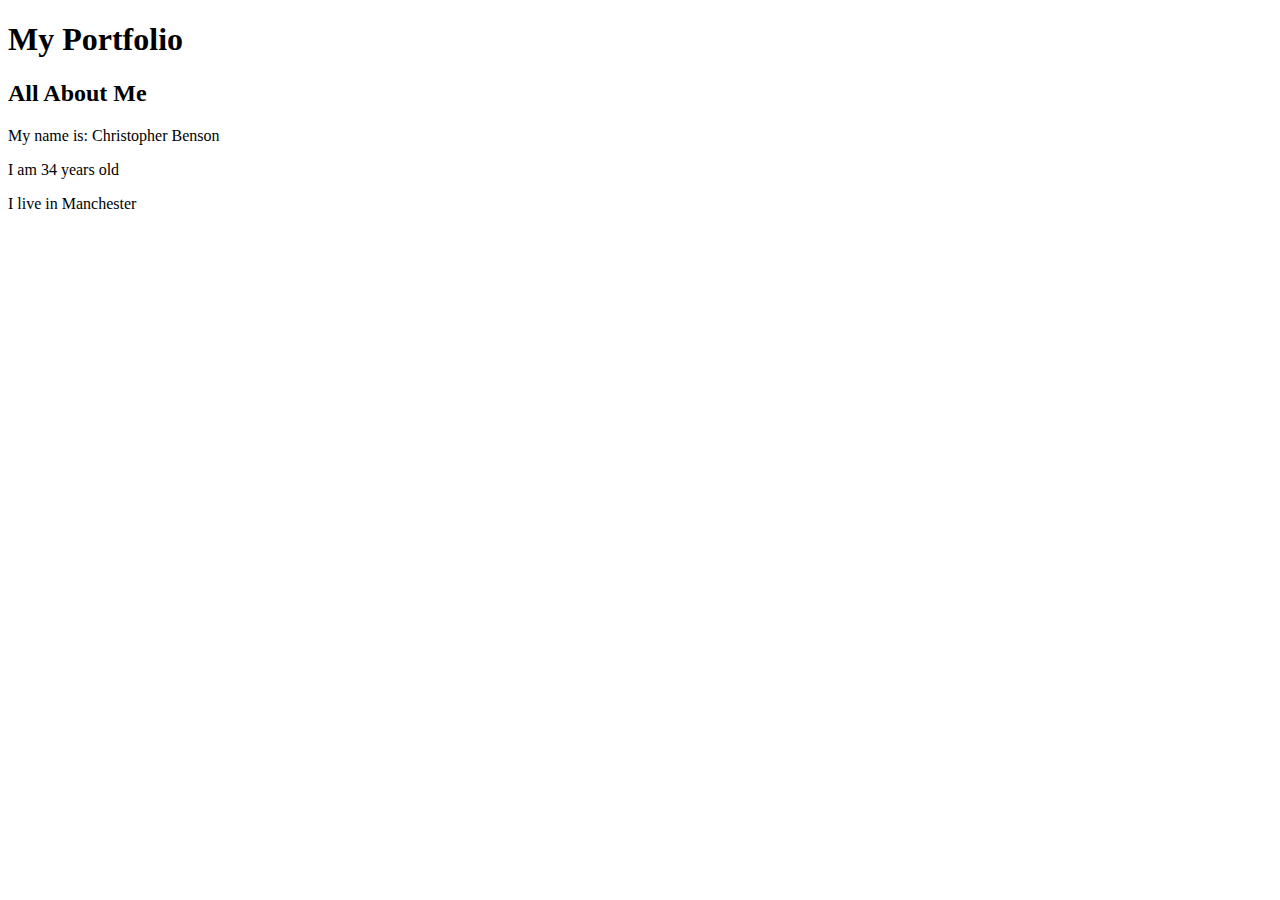
<file: D1/index.html>
<!DOCTYPE html>
<html lang="en">
<head>
    <meta charset="UTF-8">
    <meta http-equiv="X-UA-Compatible" content="IE=edge">
    <meta name="viewport" content="width=device-width, initial-scale=1.0">
    <title>Document</title>
</head>
<body>
    <h1>My Portfolio</h1>
        <h2>All About Me</h2>
        <p>My name is: Christopher Benson</p>
        <p>I am 34 years old</p>
        <p>I live in Manchester</p>
</body>
</html>
</file>
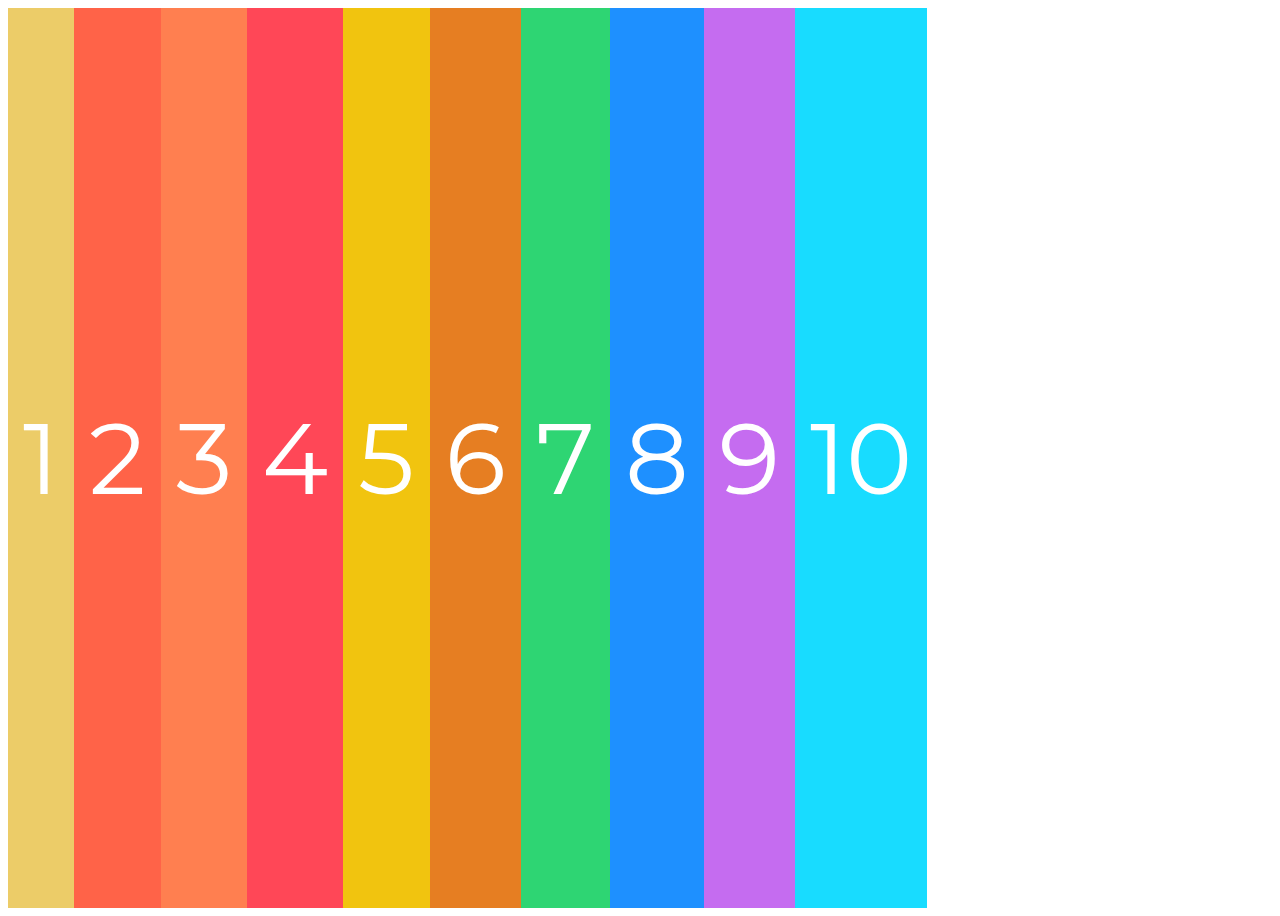
<file: D2/indexcontainer.html>
<!DOCTYPE html>
<html lang="en">
<head>
    <link rel="stylesheet" href="stylecontainer.css">
    <title>1 - Flexbox</title>
</head>
<body>
    <!--.container>.box.box$*10.box{$}*10-->
    <div class="container">
        <div class="box box1">1</div>
        <div class="box box2">2</div>
        <div class="box box3">3</div>
        <div class="box box4">4</div>
        <div class="box box5">5</div>
        <div class="box box6">6</div>
        <div class="box box7">7</div>
        <div class="box box8">8</div>
        <div class="box box9">9</div>
        <div class="box box10">10</div>
    </div>
</body>
</html>
</file>
<file: D2/stylecontainer.css>
@import url('https://fonts.googleapis.com/css?family=Montserrat+Alternates:900');

* {
    box-sizing: border-box;
}

.container {
    display: flex;
    min-height: 100vh;
    flex-direction: row;
    flex-wrap: wrap;
    justify-content: flex end;
    /* align-items: flex-end; */
}

.box {
    display: flex;
    color: white;
    font-size: 100px;
    font-family: 'Montserrat Alternates', sans-serif;
    text-align: center;
    padding: 15px;
    align-items: center;
    /* width: 33.3%; */    
}


/* Colours for each box */

.box1 { background: #eccc68; }
.box2 { background: #ff6348; }
.box3 { background: #ff7f50; }
.box4 { background: #ff4757; }
.box5 { background: #f1c40f; }
.box6 { background: #e67e22; }
.box7 { background: #2ed573; }
.box8 { background: #1e90ff; }
.box9 { background: #c56cf0; }
.box10 { background: #18dcff; }
</file>
